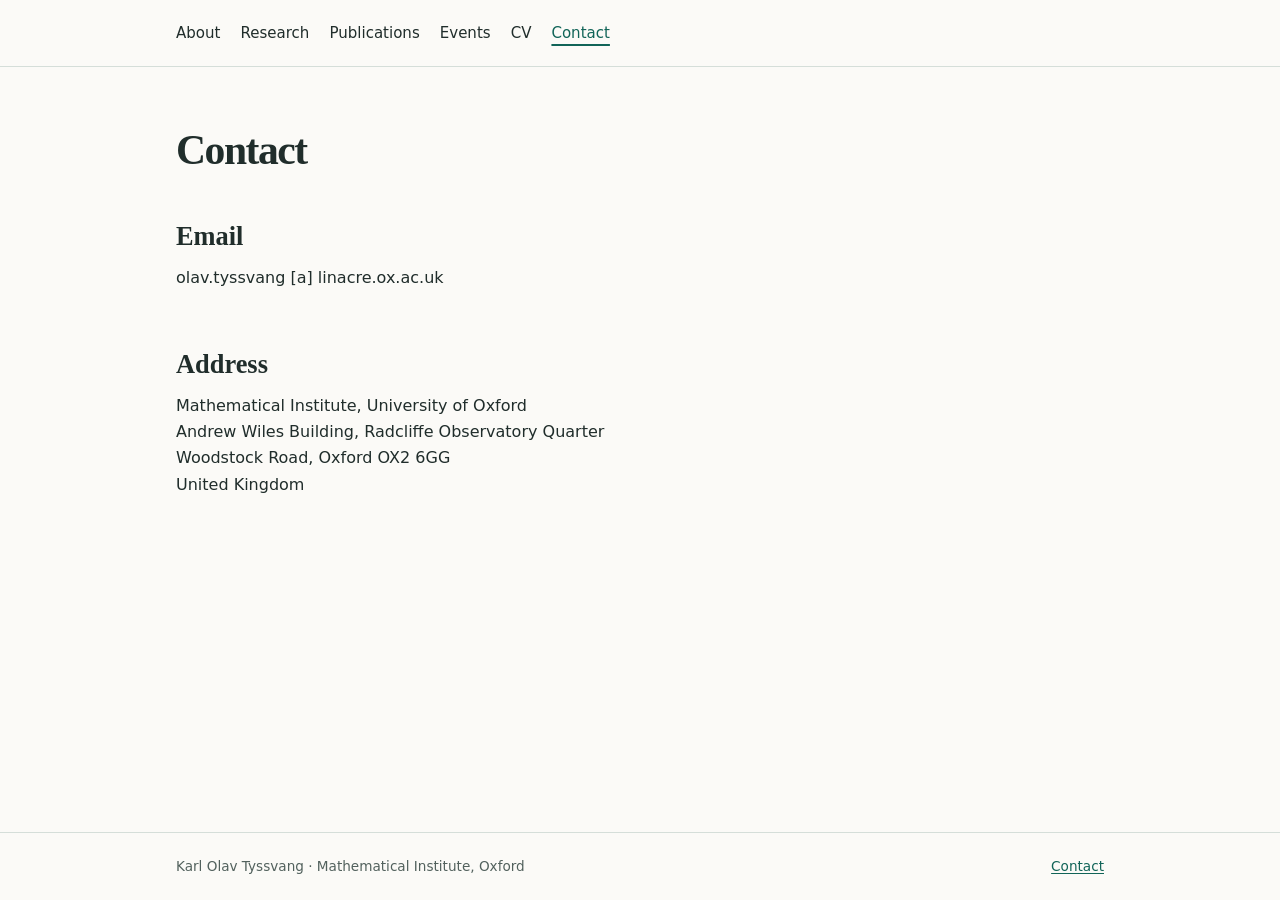
<file: contact.html>
<!DOCTYPE html>
<html lang="en">
<head>
    <meta charset="utf-8">
    <meta name="viewport" content="width=device-width, initial-scale=1">
    <meta name="description" content="Contact details for Karl Olav Tyssvang.">
    <title>Contact | Karl Olav Tyssvang</title>
    <link rel="stylesheet" href="./style/common.css">
</head>
<body>
    <a class="skip-link" href="#main">Skip to content</a>
    <header class="site-header">
        <div class="container header-inner">
            <nav class="site-nav" aria-label="Main navigation">
                <a href="./index.html">About</a>
                <a href="./research.html">Research</a>
                <a href="./publications.html">Publications</a>
                <a href="./events.html">Events</a>
                <a href="./cv.pdf">CV</a>
                <a href="./contact.html" aria-current="page">Contact</a>
            </nav>
        </div>
    </header>

    <main id="main" class="container content">
        <div class="page-heading">
            <h1>Contact</h1>
        </div>

        <section class="section" aria-labelledby="email-title">
            <h2 id="email-title">Email</h2>
            <p>olav.tyssvang [a] linacre.ox.ac.uk</p>
        </section>

        <section class="section" aria-labelledby="address-title">
            <h2 id="address-title">Address</h2>
            <address>
                Mathematical Institute, University of Oxford<br>
                Andrew Wiles Building, Radcliffe Observatory Quarter<br>
                Woodstock Road, Oxford OX2 6GG<br>
                United Kingdom
            </address>
        </section>
    </main>

    <footer class="site-footer">
        <div class="container footer-inner">
            <span>Karl Olav Tyssvang · Mathematical Institute, Oxford</span>
            <a href="./contact.html">Contact</a>
        </div>
    </footer>
</body>
</html>
</file>
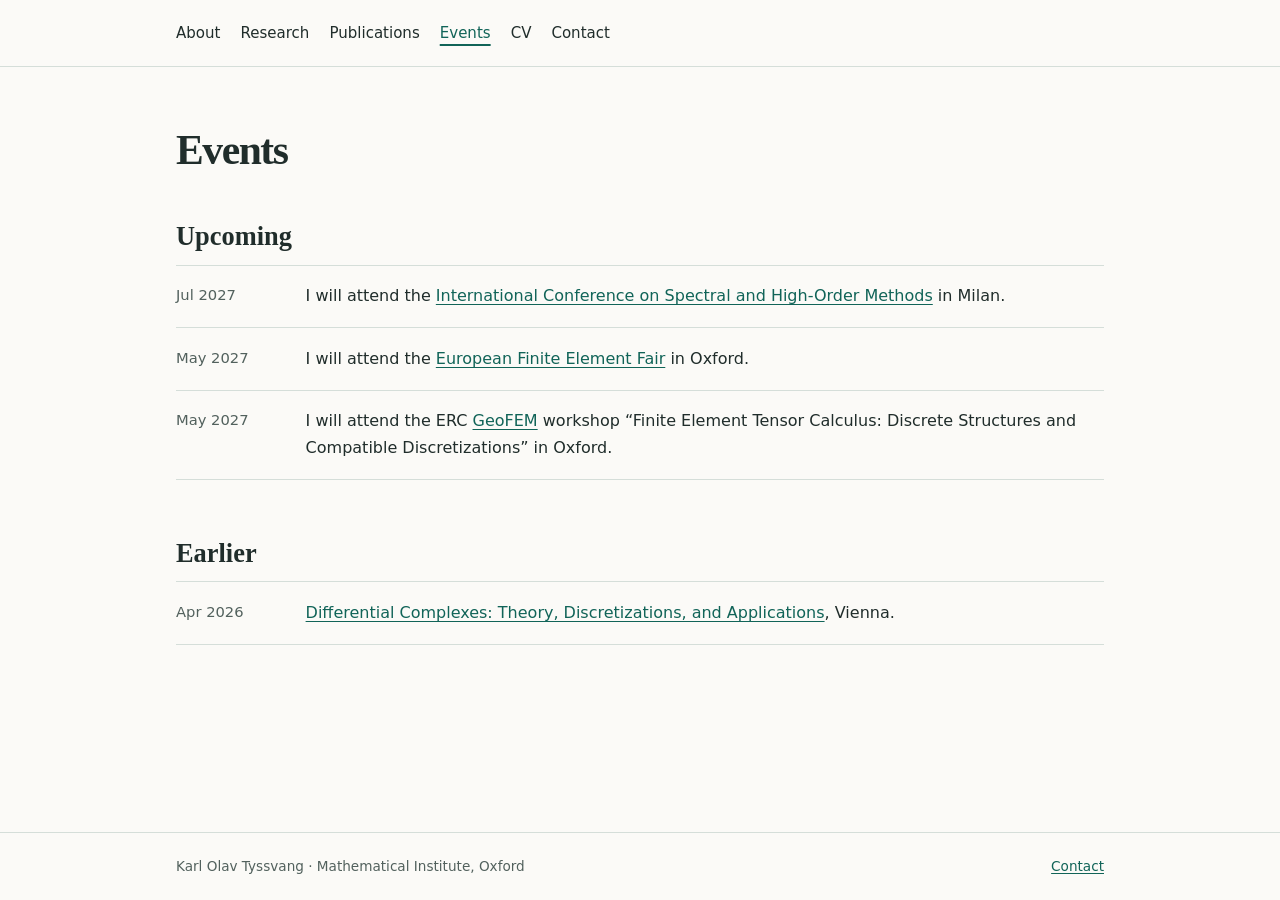
<file: events.html>
<!DOCTYPE html>
<html lang="en">
<head>
    <meta charset="utf-8">
    <meta name="viewport" content="width=device-width, initial-scale=1">
    <meta name="description" content="Upcoming conferences and workshops.">
    <title>Events | Karl Olav Tyssvang</title>
    <link rel="stylesheet" href="./style/common.css">
</head>
<body>
    <a class="skip-link" href="#main">Skip to content</a>
    <header class="site-header">
        <div class="container header-inner">
            <nav class="site-nav" aria-label="Main navigation">
                <a href="./index.html">About</a>
                <a href="./research.html">Research</a>
                <a href="./publications.html">Publications</a>
                <a href="./events.html" aria-current="page">Events</a>
                <a href="./cv.pdf">CV</a>
                <a href="./contact.html">Contact</a>
            </nav>
        </div>
    </header>

    <main id="main" class="container content">
        <div class="page-heading">
            <h1>Events</h1>
        </div>

        <section class="section" aria-labelledby="upcoming-title">
            <h2 id="upcoming-title">Upcoming</h2>
            <ol class="dated-list">
                <li>
                    <time datetime="2027-07">Jul 2027</time>
                    <div>I will attend the <a href="https://icosahom2027.org/">International Conference on Spectral and High-Order Methods</a> in Milan.</div>
                </li>
                <li>
                    <time datetime="2027-05">May 2027</time>
                    <div>I will attend the <a href="https://www.maths.ox.ac.uk/events/conferences/european-finite-element-fair-may-2027">European Finite Element Fair</a> in Oxford.</div>
                </li>
                <li>
                    <time datetime="2027-05">May 2027</time>
                    <div>I will attend the ERC <a href="https://kaibohu.github.io/geofem/">GeoFEM</a> workshop “Finite Element Tensor Calculus: Discrete Structures and Compatible Discretizations” in Oxford.</div>
                </li>
            </ol>
        </section>

        <section class="section" aria-labelledby="earlier-title">
            <h2 id="earlier-title">Earlier</h2>
            <ol class="dated-list">
                <li>
                    <time datetime="2026-04">Apr 2026</time>
                    <div><a href="https://www.esi.ac.at/events/e585/">Differential Complexes: Theory, Discretizations, and Applications</a>, Vienna.</div>
                </li>
            </ol>
        </section>
    </main>

    <footer class="site-footer">
        <div class="container footer-inner">
            <span>Karl Olav Tyssvang · Mathematical Institute, Oxford</span>
            <a href="./contact.html">Contact</a>
        </div>
    </footer>
</body>
</html>
</file>
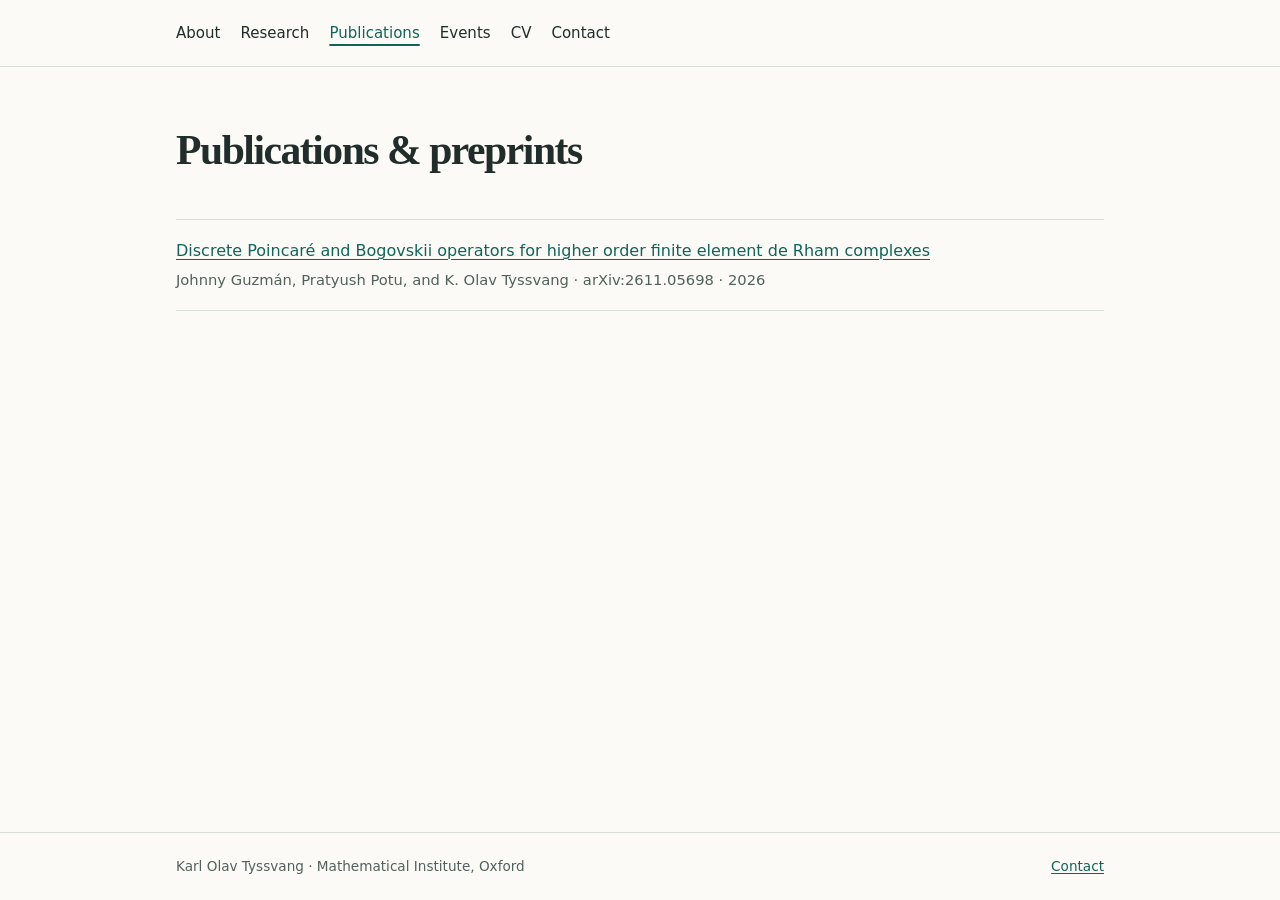
<file: publications.html>
<!DOCTYPE html>
<html lang="en">
<head>
    <meta charset="utf-8">
    <meta name="viewport" content="width=device-width, initial-scale=1">
    <meta name="description" content="List of publications.">
    <title>Publications | Karl Olav Tyssvang</title>
    <link rel="stylesheet" href="./style/common.css">
</head>
<body>
    <a class="skip-link" href="#main">Skip to content</a>
    <header class="site-header">
        <div class="container header-inner">
            <nav class="site-nav" aria-label="Main navigation">
                <a href="./index.html">About</a>
                <a href="./research.html">Research</a>
                <a href="./publications.html" aria-current="page">Publications</a>
                <a href="./events.html">Events</a>
                <a href="./cv.pdf">CV</a>
                <a href="./contact.html">Contact</a>
            </nav>
        </div>
    </header>

    <main id="main" class="container content">
        <div class="page-heading">
            <h1>Publications &amp; preprints</h1>
        </div>

        <section class="section" aria-labelledby="preprints-title">
            <ol class="publication-list">
                <li>
                    <a href="https://arxiv.org/abs/2611.05698">Discrete Poincaré and Bogovskii operators for higher order finite element de Rham complexes</a>
                    <span class="entry-detail">Johnny Guzmán, Pratyush Potu, and K. Olav Tyssvang · arXiv:2611.05698 · 2026</span>
                </li>
            </ol>
        </section>
    </main>

    <footer class="site-footer">
        <div class="container footer-inner">
            <span>Karl Olav Tyssvang · Mathematical Institute, Oxford</span>
            <a href="./contact.html">Contact</a>
        </div>
    </footer>
</body>
</html>
</file>
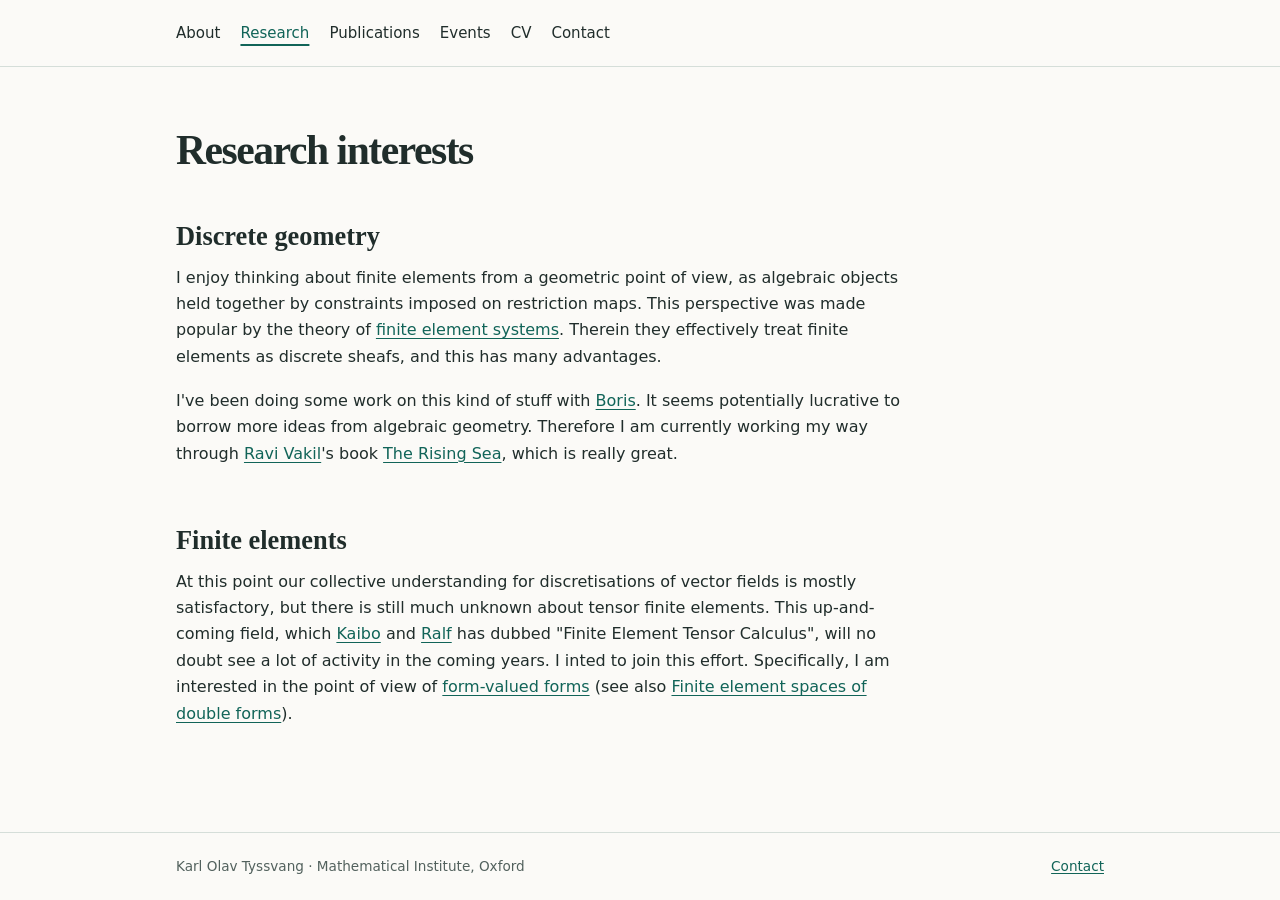
<file: research.html>
<!DOCTYPE html>
<html lang="en">
<head>
    <meta charset="utf-8">
    <meta name="viewport" content="width=device-width, initial-scale=1">
    <meta name="description" content="My research interests.">
    <title>Research | Karl Olav Tyssvang</title>
    <link rel="stylesheet" href="./style/common.css">
</head>
<body>
    <a class="skip-link" href="#main">Skip to content</a>
    <header class="site-header">
        <div class="container header-inner">
            <nav class="site-nav" aria-label="Main navigation">
                <a href="./index.html">About</a>
                <a href="./research.html" aria-current="page">Research</a>
                <a href="./publications.html">Publications</a>
                <a href="./events.html">Events</a>
                <a href="./cv.pdf">CV</a>
                <a href="./contact.html">Contact</a>
            </nav>
        </div>
    </header>

    <main id="main" class="container content">
        <div class="page-heading">
            <h1>Research interests</h1>
        </div>

        <section class="section" aria-labelledby="systems-title">
            <h2 id="systems-title">Discrete geometry</h2>
<p>
    I enjoy thinking about finite elements from a geometric point of view, as algebraic objects held together by constraints imposed on restriction maps. 
    This perspective was made popular by the theory of <a href="doi.org/10.1090/mcom/2995">finite element systems</a>. Therein they effectively treat finite elements 
    as discrete sheafs, and this has many advantages. 
</p>
<p>
    I've been doing some work on this kind of stuff with <a href="https://borisandrews.github.io/">Boris</a>. 
    It seems potentially lucrative to borrow more ideas from algebraic geometry. Therefore I am currently working my way through <a href="https://math.stanford.edu/~vakil/">Ravi Vakil</a>'s 
    book <a href="https://math.stanford.edu/~vakil/216blog/">The Rising Sea</a>, which is really great.
</p>
        </section>

        <section class="section" aria-labelledby="tensor-title">
            <h2 id="tensor-title">Finite elements</h2>
<p>
    At this point our collective understanding for discretisations of vector fields is mostly satisfactory, but there is still much unknown 
    about tensor finite elements. This up-and-coming field, which <a href="https://kaibohu.github.io/">Kaibo</a> and <a href="https://people.math.ethz.ch/~hiptmair/Homepage/index.html">Ralf</a>
    has dubbed "Finite Element Tensor Calculus", will no doubt see a lot of activity in the coming years. I inted to join this effort. 
    Specifically, I am interested in the point of view of <a href="https://arxiv.org/abs/2503.03243">form-valued forms</a> (see also <a href="https://arxiv.org/abs/2505.17243">Finite element spaces of double forms</a>).
</p>
        </section>

    </main>

    <footer class="site-footer">
        <div class="container footer-inner">
            <span>Karl Olav Tyssvang · Mathematical Institute, Oxford</span>
            <a href="./contact.html">Contact</a>
        </div>
    </footer>
</body>
</html>
</file>
<file: style/common.css>
/* A small, responsive academic site. No JavaScript or external fonts required. */
:root {
    --paper: #fbfaf7;
    --ink: #202d2b;
    --muted: #52615d;
    --accent: #116458;
    --rule: #d5ded9;
}

* , *::before, *::after { box-sizing: border-box; }
html { font-size: 100%; }
body {
    display: flex;
    flex-direction: column;
    min-height: 100vh;
    margin: 0;
    background: var(--paper);
    color: var(--ink);
    font: 1rem/1.65 system-ui, -apple-system, BlinkMacSystemFont, "Segoe UI", sans-serif;
    -webkit-text-size-adjust: 100%;
    overflow-wrap: break-word;
}
.container { width: min(100% - 2.5rem, 58rem); margin-inline: auto; }
a {
    color: var(--accent);
    text-decoration-thickness: .075em;
    text-underline-offset: .18em;
}
a:hover { text-decoration-thickness: .14em; }
a:focus-visible {
    outline: 3px solid var(--accent);
    outline-offset: 4px;
    border-radius: 2px;
}
img { display: block; max-width: 100%; height: auto; }

.skip-link {
    position: absolute;
    top: .5rem;
    left: .5rem;
    z-index: 20;
    padding: .55rem .8rem;
    transform: translateY(-160%);
    background: var(--paper);
}
.skip-link:focus { transform: translateY(0); }

.site-header { border-bottom: 1px solid var(--rule); }
.header-inner {
    display: flex;
    align-items: center;
    justify-content: space-between;
    flex-wrap: wrap;
    gap: .45rem 1.75rem;
    padding-block: 1.1rem;
}
.site-name {
    font-family: Georgia, "Times New Roman", serif;
    font-size: 1.12rem;
    font-weight: 700;
    color: var(--ink);
    text-decoration: none;
    white-space: nowrap;
}
.site-nav { display: flex; flex-wrap: wrap; gap: .25rem 1.25rem; }
.site-nav a {
    padding-block: .2rem;
    color: var(--ink);
    font-size: .94rem;
    text-decoration: none;
}
.site-nav a:hover, .site-nav a[aria-current="page"] { color: var(--accent); }
.site-nav a[aria-current="page"] {
    text-decoration: underline;
    text-decoration-thickness: 2px;
    text-underline-offset: .42em;
}

.content { flex: 1; padding-block: 3.4rem 5rem; }
h1, h2 { font-family: Georgia, "Times New Roman", serif; font-weight: 600; }
h1 { font-size: clamp(2.0rem, 4vw, 2.6rem); letter-spacing: -.035em; line-height: 1.15; margin: .3rem 0 1.15rem; }
h2 { font-size: clamp(1.35rem, 3vw, 1.65rem); line-height: 1.3; margin: 0 0 .7rem; }
p { max-width: 72ch; margin: 0 0 1.1rem; }
.eyebrow {
    margin-bottom: .6rem;
    color: var(--accent);
    font-size: .77rem;
    font-weight: 700;
    letter-spacing: .12em;
    line-height: 1.5;
    text-transform: uppercase;
}
.lede { font-size: 1.2rem; line-height: 1.5; color: var(--muted); }
.intro { display: grid; grid-template-columns: minmax(0, 1fr) 13rem; align-items: start; gap: 3rem; }
.portrait { margin: .3rem 0 0; }
.portrait img { width: 100%; aspect-ratio: 4 / 5; object-fit: cover; border-radius: 3px; }
.quick-links { display: flex; flex-wrap: wrap; gap: .25rem 1.5rem; margin-top: 1.6rem; font-size: .94rem; }
.section { margin-top: 3rem; }
.section + .section { margin-top: 3.5rem; }
.page-heading { margin-bottom: 2.8rem; }
.page-heading + .section { margin-top: 0; }

.dated-list, .publication-list { padding: 0; margin: 0; list-style: none; }
.dated-list > li {
    display: grid;
    grid-template-columns: 7rem minmax(0, 1fr);
    gap: .3rem 1.1rem;
    border-top: 1px solid var(--rule);
    padding: 1.1rem 0;
}
.dated-list > li:last-child, .publication-list > li:last-child { border-bottom: 1px solid var(--rule); }
.dated-list time { color: var(--muted); font-size: .92rem; font-variant-numeric: tabular-nums; }
.entry-type { display: block; color: var(--muted); font-size: .78rem; font-weight: 650; letter-spacing: .04em; text-transform: uppercase; }
.entry-detail { display: block; color: var(--muted); font-size: .92rem; margin-top: .22rem; }
.publication-list > li { border-top: 1px solid var(--rule); padding: 1.1rem 0; }
address { font-style: normal; }

.site-footer { border-top: 1px solid var(--rule); color: var(--muted); font-size: .85rem; }
.footer-inner { display: flex; justify-content: space-between; flex-wrap: wrap; gap: .5rem 1.5rem; padding-block: 1.4rem; }

/* Phone and small-tablet layout: no scrolling sideways or hidden navigation. */
@media (max-width: 720px) {
    .content { padding-block: 2.4rem 3.8rem; }
    .intro { grid-template-columns: minmax(0, 1fr); gap: 1rem; }
    .portrait { width: min(11rem, 52vw); margin-top: .4rem; }
    .section { margin-top: 2.5rem; }
}
@media (max-width: 480px) {
    .container { width: min(100% - 2rem, 58rem); }
    .site-nav { gap: .2rem 1rem; }
    .dated-list > li { grid-template-columns: minmax(0, 1fr); gap: .2rem; }
}
</file>
